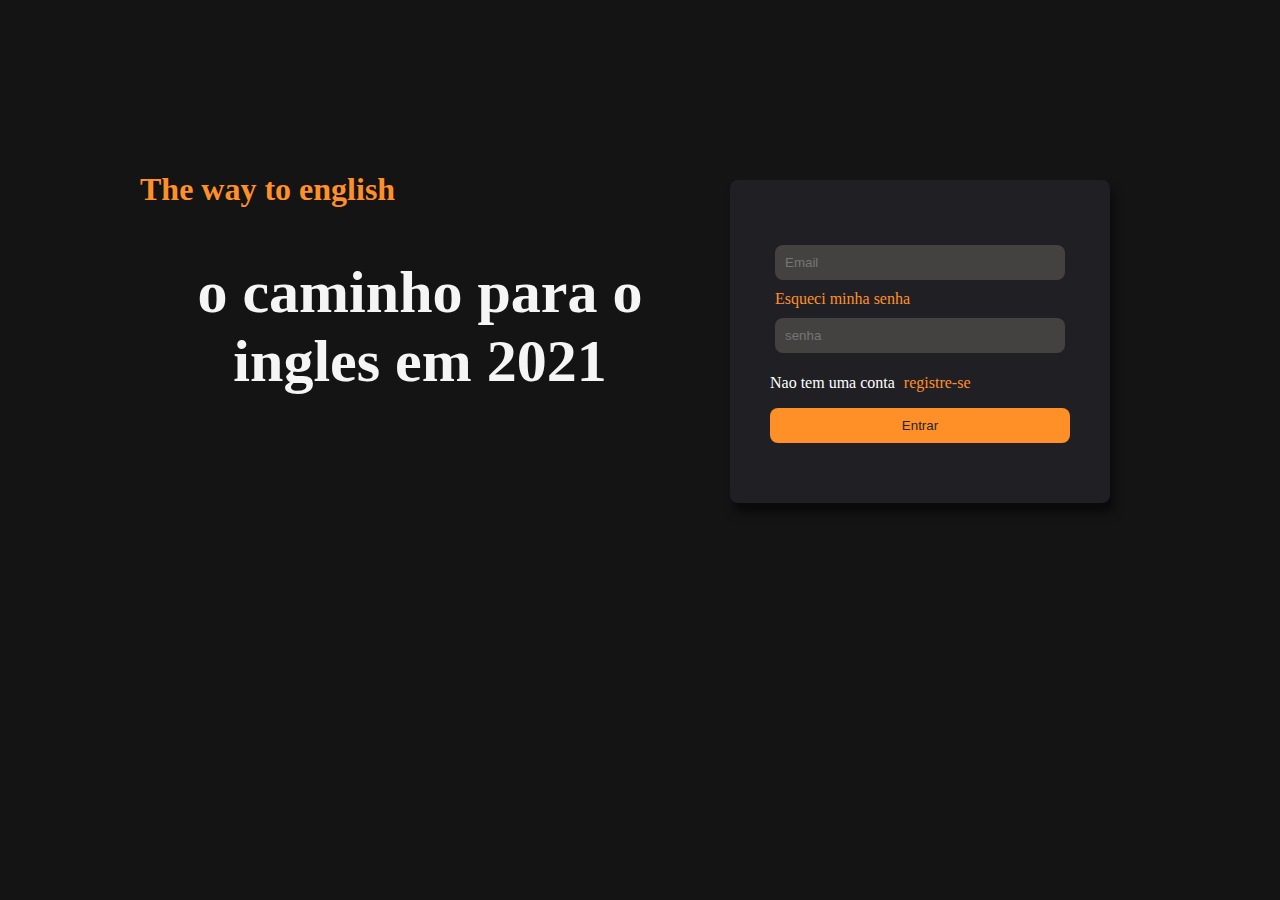
<file: modulo -2/formulario.html>
<!DOCTYPE html>
<html lang="en">
  <head>
    <meta charset="UTF-8" />
    <meta name="viewport" content="width=device-width, initial-scale=1.0" />
    <title>formulario</title>
    <link rel="stylesheet" href="style.css">
  </head>
  <body>
    <div class="mae">
      <div class="esquerda">
        <h1>The way to english</h1>
        <h2>o caminho para o ingles em 2021</h2>
      </div>

      <div class="direita">
    <form action="" class="formulario">
         <input type="text" placeholder="Email">
        <a href="#">Esqueci minha senha</a>
      <input type="password" placeholder="senha">
       <p>Nao tem uma conta <a href="">registre-se</a></p>
        <button>Entrar</button>
   </form>

      </div>
    </div>
    </form>
  </body>
</html>
</file>
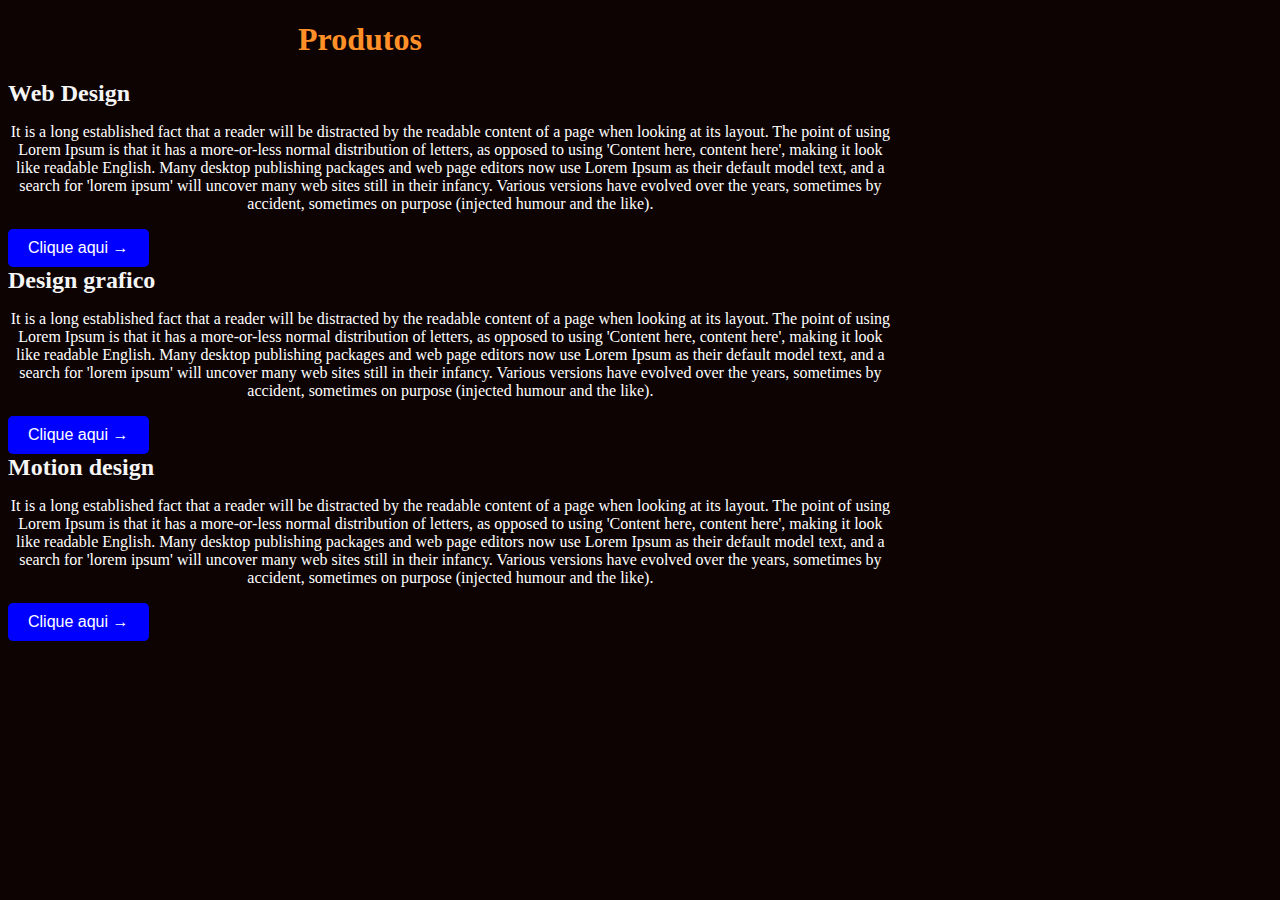
<file: modulo -3/produtos.html>
<!DOCTYPE html>
<html lang="en">
  <head>
    <meta charset="UTF-8" />
    <meta name="viewport" content="width=device-width, initial-scale=1.0" />
    <title>produtos</title>
    <link rel="stylesheet" href="style.css">
  </head>
  <body>
    <h1>Produtos</h1>
    <div>
      <h2 >Web Design</h2>
      <p>
        It is a long established fact that a reader will be distracted by the readable content of a page when looking at its layout. The point of using Lorem Ipsum is that it has a more-or-less normal distribution of letters, as opposed to using 'Content here, content here', making it look like readable English. Many desktop publishing packages and web page editors now use Lorem Ipsum as their default model text, and a search for 'lorem ipsum' will uncover many web sites still in their infancy. Various versions have evolved over the years, sometimes by accident, sometimes on purpose (injected humour and the like).
      </p>


<button class="btn">
    Clique aqui →
</button>
    </div>


    <div>
      <h2 >Design grafico</h2>
      <p>
        It is a long established fact that a reader will be distracted by the readable content of a page when looking at its layout. The point of using Lorem Ipsum is that it has a more-or-less normal distribution of letters, as opposed to using 'Content here, content here', making it look like readable English. Many desktop publishing packages and web page editors now use Lorem Ipsum as their default model text, and a search for 'lorem ipsum' will uncover many web sites still in their infancy. Various versions have evolved over the years, sometimes by accident, sometimes on purpose (injected humour and the like).
      </p>
         <button class="btn">
    Clique aqui →
</button>
  </div>

  <div>
      <h2>Motion design</h2>
      <p>
        It is a long established fact that a reader will be distracted by the readable content of a page when looking at its layout. The point of using Lorem Ipsum is that it has a more-or-less normal distribution of letters, as opposed to using 'Content here, content here', making it look like readable English. Many desktop publishing packages and web page editors now use Lorem Ipsum as their default model text, and a search for 'lorem ipsum' will uncover many web sites still in their infancy. Various versions have evolved over the years, sometimes by accident, sometimes on purpose (injected humour and the like).
      </p>

    <button class="btn">
    Clique aqui →
</button>
   </body>
</html>
</file>
<file: modulo -2/style.css>
body {
  background: #141414;
}
.esquerda h2 {
  font-size: 60px;
  text-align: center;
  color: whitesmoke;
}
.esquerda h1 {
  color: #ff9028;
}

.formulario {
  background: #202024;
  width: 300px;
  border-radius: 8px;

  padding: 60px 40px;
  margin: 30px;
  box-shadow: 4px 10px 10px rgba(0, 0, 0, 0.5);

  display: flex;
  flex-direction: column;
}

.formulario input {
  padding: 10px;
  margin: 5px;
  background: #444240;
  border: none;
  border-radius: 8px;
}
button {
  padding: 10px;
  border-radius: 8px;
  border: none;
  background: #ff9028;
  color: #252525;
}

.formulario a {
  color: #ff9028;
  text-decoration: none;
  margin: 5px;
}
.formulario p {
  color: white;
}

.mae {
  display: flex;
  max-width: 1000px;
  margin: 150px auto;
}
</file>
<file: modulo -3/style.css>
body {
  background: #0d0303;
}
h1 {
  color: #ff9028;
  text-align: left;
  margin-left: 290px;
}
h2 {
  margin: 0 auto;
  color: white;
  color: whitesmoke;
}

p {
  text-align: center;
  width: 70%;

  color: white;
}

.btn {
  background-color: blue;
  color: white;
  border: none;
  padding: 10px 20px;
  font-size: 16px;
  cursor: pointer;
  border-radius: 5px;
}

.btn:hover {
  background-color: darkblue;
}
</file>
